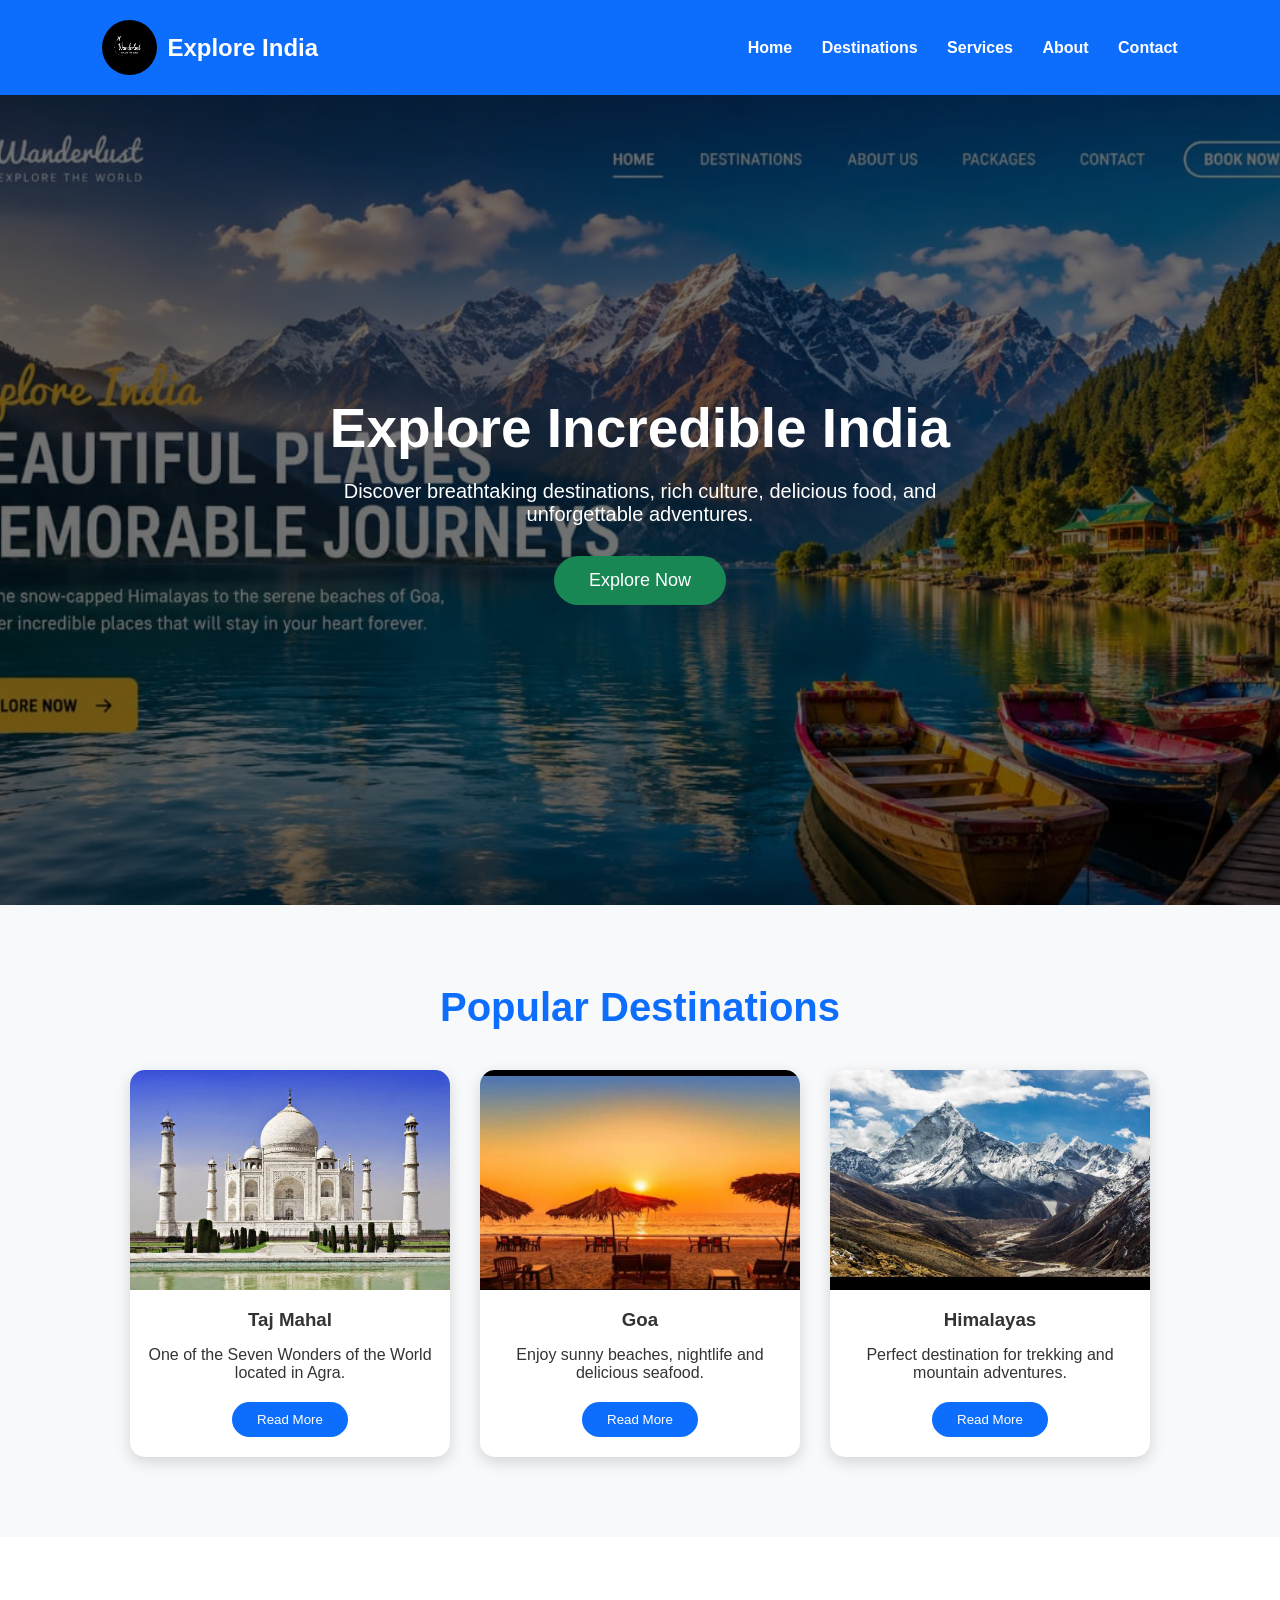
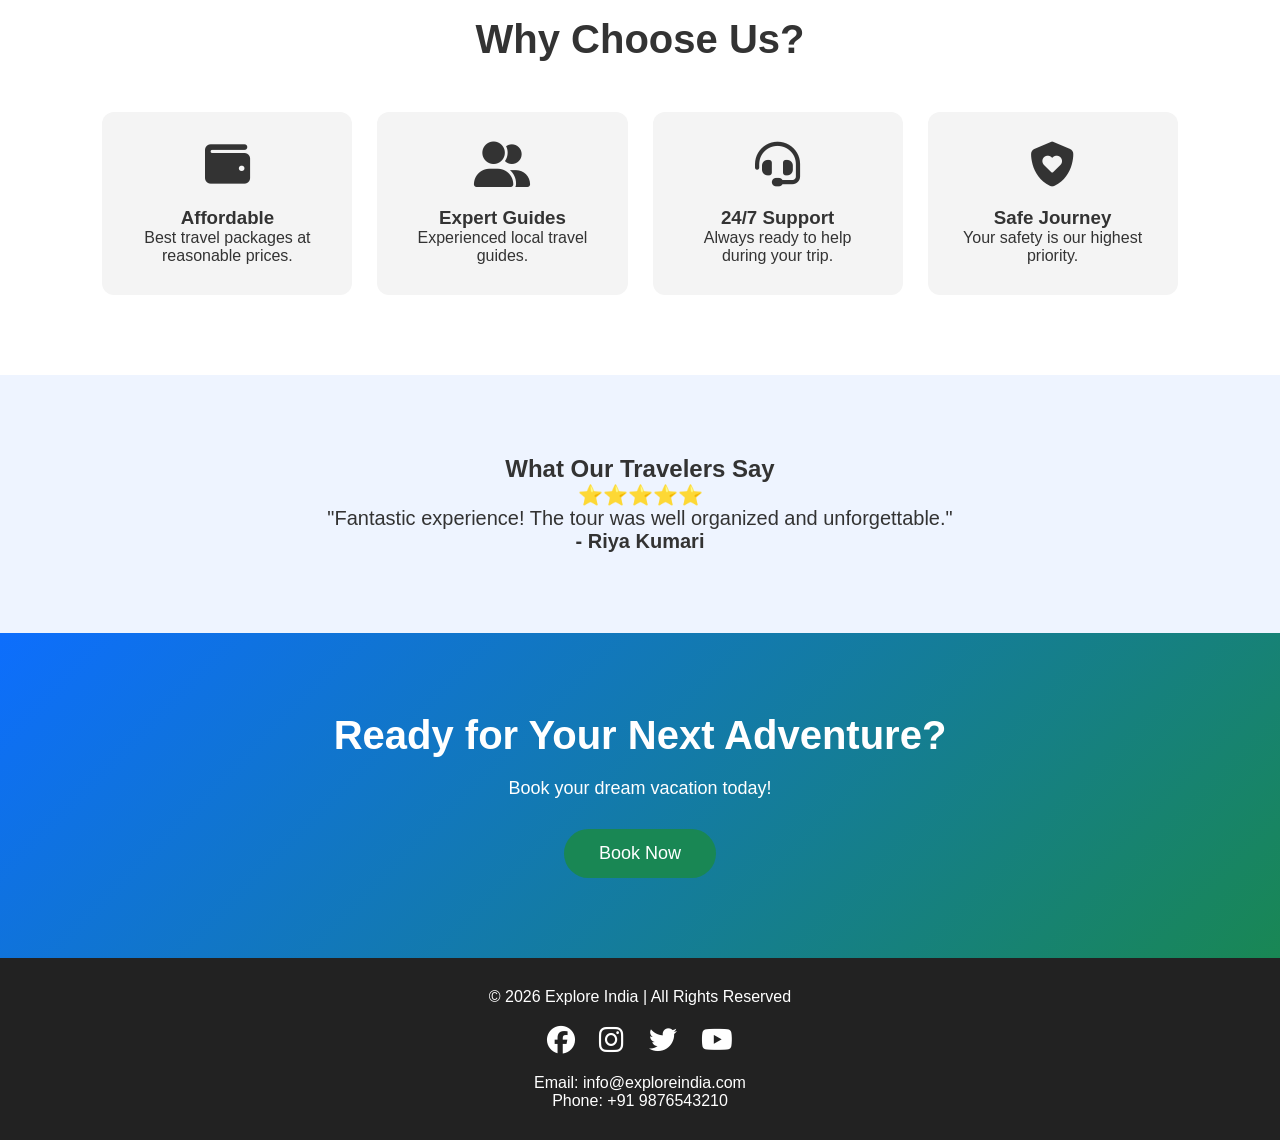
<file: Task_2 Landing page/index.html>
<!DOCTYPE html>
<html lang="en">
<head>
<meta charset="UTF-8">
<meta name="viewport" content="width=device-width, initial-scale=1.0">

<title>Explore India</title>

<link rel="stylesheet" href="style.css">

<link
rel="stylesheet"
href="https://cdnjs.cloudflare.com/ajax/libs/font-awesome/6.5.2/css/all.min.css"
/>

</head>

<body>

<!-- Header -->

<header>

<div class="logo">

<img src="image/logo.jpg" alt="Logo">

<h2>Explore India</h2>

</div>

<nav>

<a href="#">Home</a>
<a href="#">Destinations</a>
<a href="#">Services</a>
<a href="#">About</a>
<a href="#">Contact</a>

</nav>

</header>

<!-- Hero Section -->

<section class="hero">

<div class="hero-content">

<h1>Explore Incredible India</h1>

<p>
Discover breathtaking destinations, rich culture, delicious food,
and unforgettable adventures.
</p>

<a href="#" class="btn">Explore Now</a>

</div>

</section>

<!-- Destinations -->

<section class="destination">

<h2>Popular Destinations</h2>

<div class="cards">

<div class="card">

<img src="image/tajmahal.jpg" alt="Taj Mahal">

<h3>Taj Mahal</h3>

<p>
One of the Seven Wonders of the World located in Agra.
</p>

<button>Read More</button>

</div>

<div class="card">

<img src="image/goa.jpg" alt="Goa">

<h3>Goa</h3>

<p>
Enjoy sunny beaches, nightlife and delicious seafood.
</p>

<button>Read More</button>

</div>

<div class="card">

<img src="image/himalaya.jpg" alt="Himalayas">

<h3>Himalayas</h3>

<p>
Perfect destination for trekking and mountain adventures.
</p>

<button>Read More</button>

</div>

</div>

</section>

<!-- Why Choose Us -->

<section class="features">

<h2>Why Choose Us?</h2>

<div class="feature-box">

<div class="box">

<i class="fa-solid fa-wallet"></i>

<h3>Affordable</h3>

<p>Best travel packages at reasonable prices.</p>

</div>

<div class="box">

<i class="fa-solid fa-user-group"></i>

<h3>Expert Guides</h3>

<p>Experienced local travel guides.</p>

</div>

<div class="box">

<i class="fa-solid fa-headset"></i>

<h3>24/7 Support</h3>

<p>Always ready to help during your trip.</p>

</div>

<div class="box">

<i class="fa-solid fa-shield-heart"></i>

<h3>Safe Journey</h3>

<p>Your safety is our highest priority.</p>

</div>

</div>

</section>

<!-- Testimonials -->

<section class="testimonial">

<h2>What Our Travelers Say</h2>

<div class="review">

<p>

⭐⭐⭐⭐⭐

</p>

<p>

"Fantastic experience! The tour was well organized and unforgettable."

</p>

<h4>- Riya Kumari</h4>

</div>

</section>

<!-- Call To Action -->

<section class="cta">

<h2>Ready for Your Next Adventure?</h2>

<p>Book your dream vacation today!</p>

<a href="#" class="btn">Book Now</a>

</section>

<!-- Footer -->

<footer>

<p>© 2026 Explore India | All Rights Reserved</p>

<div class="social">

<i class="fab fa-facebook"></i>

<i class="fab fa-instagram"></i>

<i class="fab fa-twitter"></i>

<i class="fab fa-youtube"></i>

</div>

<p>Email: info@exploreindia.com</p>

<p>Phone: +91 9876543210</p>

</footer>

</body>
</html>
</file>
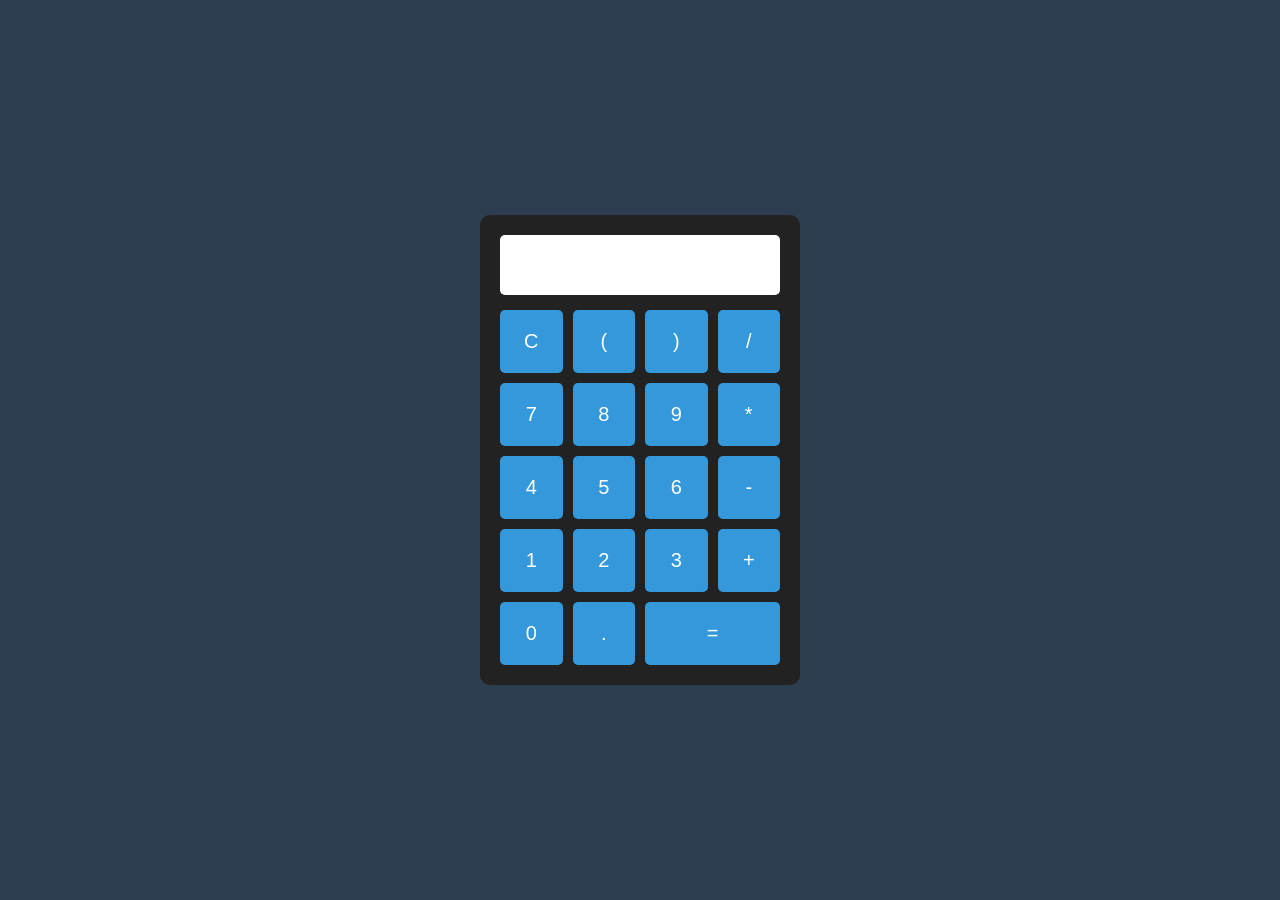
<file: Task_3 Calculator/index.html>
<!DOCTYPE html>
<html lang="en">
<head>
    <meta charset="UTF-8">
    <meta name="viewport" content="width=device-width, initial-scale=1.0">
    <title>Basic Calculator</title>
    <link rel="stylesheet" href="style.css">
</head>
<body>

<div class="calculator">

    <input type="text" id="display" readonly>

    <div class="buttons">

        <button>C</button>
        <button>(</button>
        <button>)</button>
        <button>/</button>

        <button>7</button>
        <button>8</button>
        <button>9</button>
        <button>*</button>

        <button>4</button>
        <button>5</button>
        <button>6</button>
        <button>-</button>

        <button>1</button>
        <button>2</button>
        <button>3</button>
        <button>+</button>

        <button>0</button>
        <button>.</button>
        <button>=</button>

    </div>

</div>

<script src="script.js"></script>

</body>
</html>
</file>
<file: Task_2 Landing page/style.css>
*{
margin:0;
padding:0;
box-sizing:border-box;
font-family:Arial,sans-serif;
}

html{
scroll-behavior:smooth;
}

body{
background:#f8f9fa;
color:#333;
}

/* Header */

header{
display:flex;
justify-content:space-between;
align-items:center;
padding:20px 8%;
background:#0d6efd;
color:white;
position:sticky;
top:0;
z-index:1000;
}

.logo{
display:flex;
align-items:center;
gap:10px;
}

.logo img{
width:55px;
height:55px;
border-radius:50%;
}

nav a{
text-decoration:none;
color:white;
margin-left:25px;
font-weight:bold;
transition:.3s;
}

nav a:hover{
color:yellow;
}

/* Hero */

.hero{
height:90vh;
background:url("image/hero.jpg") center/cover no-repeat;
display:flex;
justify-content:center;
align-items:center;
text-align:center;
position:relative;
}

.hero::before{
content:"";
position:absolute;
inset:0;
background:rgba(0,0,0,.55);
}

.hero-content{
position:relative;
color:white;
max-width:700px;
padding:20px;
}

.hero h1{
font-size:55px;
margin-bottom:20px;
}

.hero p{
font-size:20px;
margin-bottom:30px;
}

.btn{
display:inline-block;
padding:14px 35px;
background:#198754;
color:white;
text-decoration:none;
border-radius:30px;
font-size:18px;
transition:.3s;
}

.btn:hover{
background:#146c43;
transform:scale(1.05);
}

/* Destination */

.destination{
padding:80px 8%;
text-align:center;
}

.destination h2{
font-size:40px;
margin-bottom:40px;
color:#0d6efd;
}

.cards{
display:flex;
gap:30px;
justify-content:center;
flex-wrap:wrap;
}

.card{
background:white;
width:320px;
border-radius:15px;
overflow:hidden;
box-shadow:0 5px 15px rgba(0,0,0,.15);
transition:.3s;
}

.card:hover{
transform:translateY(-10px);
}

.card img{
width:100%;
height:220px;
object-fit:cover;
}

.card h3{
margin:15px;
}

.card p{
padding:0 15px 20px;
}

.card button{
margin-bottom:20px;
padding:10px 25px;
border:none;
background:#0d6efd;
color:white;
border-radius:20px;
cursor:pointer;
transition:.3s;
}

.card button:hover{
background:#084298;
}

/* Features */

.features{
background:white;
padding:80px 8%;
text-align:center;
}

.features h2{
font-size:40px;
margin-bottom:50px;
}

.feature-box{
display:grid;
grid-template-columns:repeat(auto-fit,minmax(220px,1fr));
gap:25px;
}

.box{
padding:30px;
background:#f4f4f4;
border-radius:12px;
transition:.3s;
}

.box:hover{
background:#0d6efd;
color:white;
transform:translateY(-8px);
}

.box i{
font-size:45px;
margin-bottom:20px;
}

/* Testimonial */

.testimonial{
padding:80px 10%;
text-align:center;
background:#eef4ff;
}

.review{
max-width:700px;
margin:auto;
font-size:20px;
}

/* CTA */

.cta{
padding:80px 10%;
text-align:center;
background:linear-gradient(135deg,#0d6efd,#198754);
color:white;
}

.cta h2{
font-size:40px;
margin-bottom:20px;
}

.cta p{
margin-bottom:30px;
font-size:18px;
}

/* Footer */

footer{
background:#222;
color:white;
text-align:center;
padding:30px;
}

.social{
margin:20px 0;
}

.social i{
font-size:28px;
margin:0 10px;
cursor:pointer;
transition:.3s;
}

.social i:hover{
color:#0d6efd;
}

/* Responsive */

@media(max-width:768px){

header{
flex-direction:column;
gap:15px;
}

nav{
display:flex;
flex-wrap:wrap;
justify-content:center;
}

.hero h1{
font-size:38px;
}

.hero p{
font-size:18px;
}

.destination h2,
.features h2,
.cta h2{
font-size:32px;
}

}
</file>
<file: Task_3 Calculator/style.css>
*{
    margin:0;
    padding:0;
    box-sizing:border-box;
    font-family:Arial, sans-serif;
}

body{
    background:#2c3e50;
    display:flex;
    justify-content:center;
    align-items:center;
    height:100vh;
}

.calculator{
    background:#222;
    padding:20px;
    border-radius:10px;
    width:320px;
}

#display{
    width:100%;
    height:60px;
    font-size:28px;
    text-align:right;
    padding:10px;
    margin-bottom:15px;
    border:none;
    border-radius:5px;
    background:#fff;
}

.buttons{
    display:grid;
    grid-template-columns:repeat(4,1fr);
    gap:10px;
}

button{
    padding:20px;
    font-size:20px;
    border:none;
    border-radius:5px;
    cursor:pointer;
    background:#3498db;
    color:white;
}

button:hover{
    background:#2980b9;
}

button:active{
    transform:scale(0.95);
}

button:last-child{
    grid-column:span 2;
}
</file>
